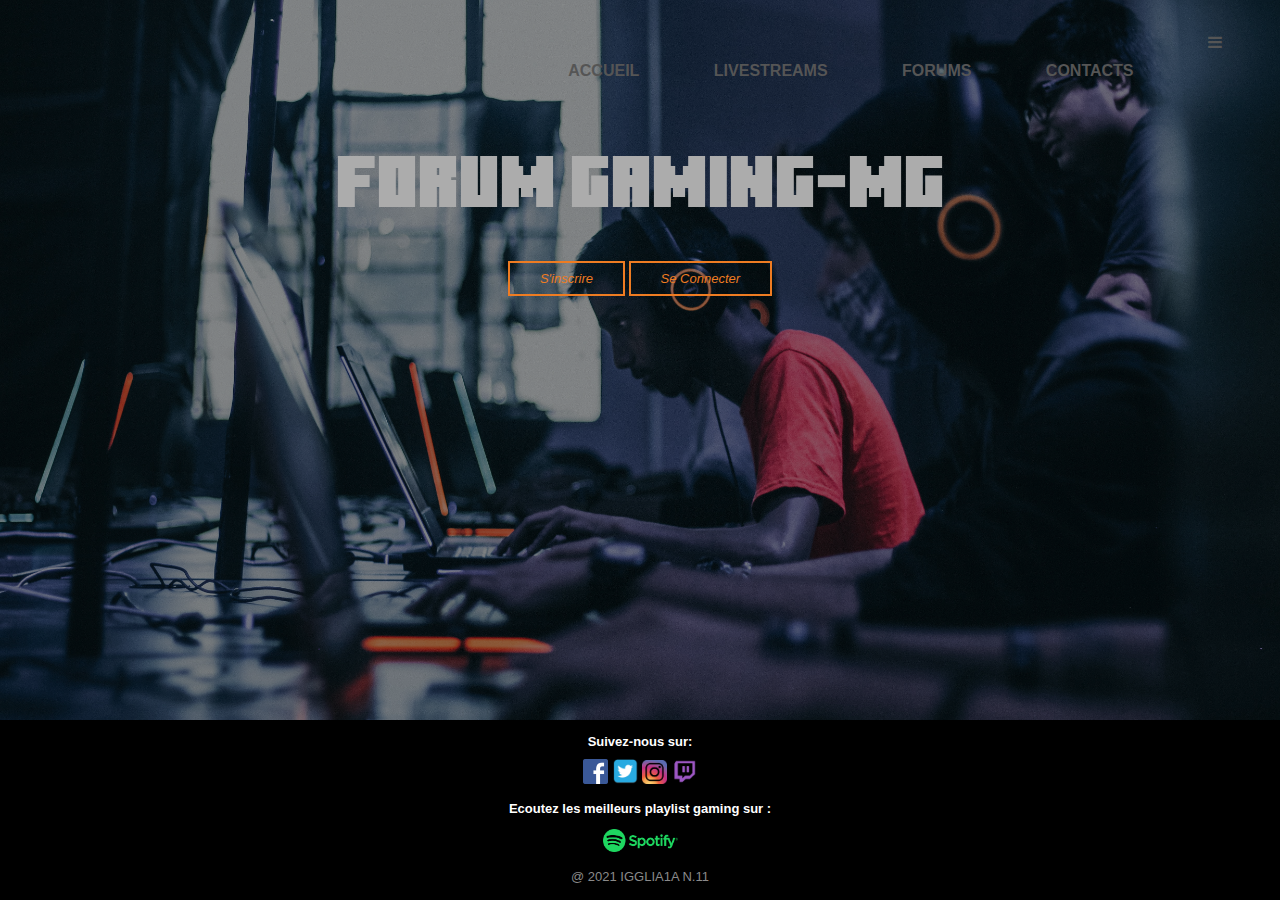
<file: Projet (HTML.CSS) IGGLIA1A n11 ZAFINIAINA Herma PROSPER/index.html>
<!DOCTYPE html>

<html lang="en">

    <head>
        <meta charset="UTF-8" />
        <meta name="viewport" content="width=device-width, initial-scale=1.0"/>
        <title>Accueil | Gaming-MG Website</title>
        <link rel="stylesheet" href="./css/style0.css" />
        <!-- Lien CSS awesome online pour les icones des reseaux sociaux et autres icones utilisés dans cette page web -->
        <link rel="stylesheet" href="https://cdnjs.cloudflare.com/ajax/libs/font-awesome/4.7.0/css/font-awesome.min.css">
        <style>
          @font-face {
              font-family: MinecraftTen;
              src: url(./font/MinecraftTen.ttf);
          }
        </style>
    </head>

    <body>
      <!-- Haut de la page web-->
        <nav>
            <ul>
              <li><a href="./index.html">Accueil</a></li>
              <li><a href="#">LiveStreams</a></li>
              <li><a href="#">Forums</a></li>
              <li><a href="#">Contacts</a></li>
              <li><a href="#"><i class="fa fa-bars"></i></a>
                    <ul>
                        <li><a href="#">Demarrer un live</a></li>
                        <li><a href="#">Aides</a></li>
                        <li><a href="#">Se Deconnecter</a></li>
                    </ul>
              </li>
            </ul>
        </nav>
      
      <!-- Corps de la page web -->
        <h1>FORUM GAMING-MG</h1>
          <p>
              <a href="./html/Formulaire d'inscription.html" class="btn"><i>S'inscrire</i></a>
              <a href="./html/Page de Connexion.html" class="btn"><i>Se Connecter</i></a>
          </p>
      
      <!-- Pieds de la page web -->
        <div class="footer">
            <h2>Suivez-nous sur:</h2>
              <div>
                <a href="www.facebook.com/forum gaming-mg" target="-blank"><img src="./img/facebook.png" alt="facebook" width="25px" /></a>
                <a href="www.twitter.com/forum gaming-mg" target="-blank"><img src="./img/twitter.png" alt="twitter" width="25px" /></a>
                <a href="www.instagram.com/forum gaming-mg" target="-blank"><img src="./img/instagram.png" alt="instagram" width="25px" /></a>
                <a href="www.twich.com/forum gaming-mg" target="-blank"><img src="./img/twich.png" alt="twich" width="25px" /></a>
              </div>
            <h3>Ecoutez les meilleurs playlist gaming sur :</h3>
              <div>
                <a href="www.spotify.com/forum gaming-mg" target="-blank"><img src="./img/spotify.png" alt="spotify" width="75px" /></a>
              </div>
            <p>@ 2021 IGGLIA1A N.11</p>
        </div>

    </body>

</html>
</file>
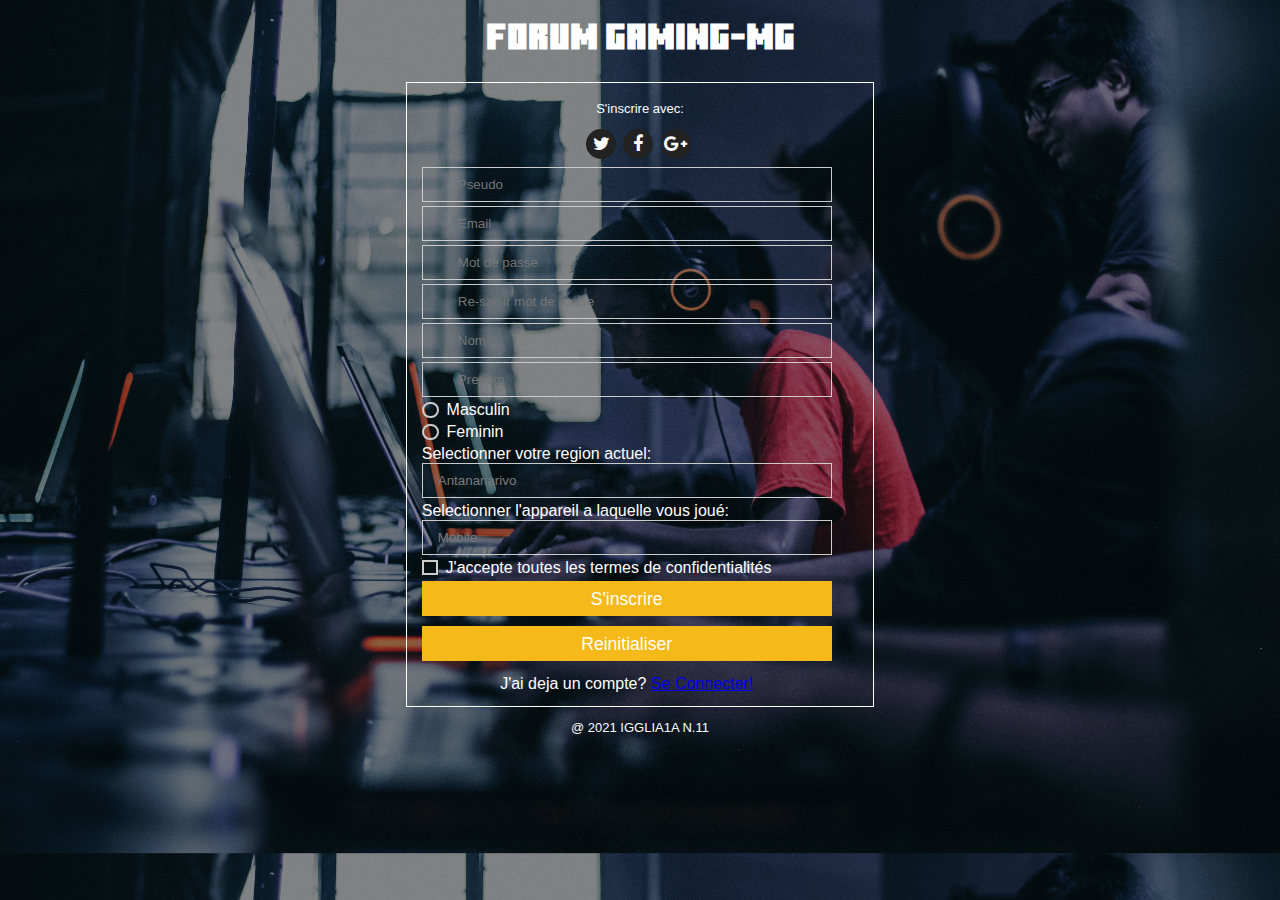
<file: Projet (HTML.CSS) IGGLIA1A n11 ZAFINIAINA Herma PROSPER/html/Formulaire d'inscription.html>
<!DOCTYPE html>

<html lang="en" >

<head>
  <title>Page D'inscription forum-MG</title>
  <meta charset="UTF-8">
  <meta name="viewport" content="width=device-width, initial-scale=1">
  <link rel="stylesheet" href="../css/style.css">
  <!-- Lien CSS awesome online pour les icones des reseaux sociaux et autres utilisés dans cette page web -->
  <link rel="stylesheet" href="https://cdnjs.cloudflare.com/ajax/libs/font-awesome/4.7.0/css/font-awesome.min.css">
   <style>
            @font-face {
                font-family: MinecraftTen;
                src: url(../font/MinecraftTen.ttf);
            }
   </style>
</head>

<body>
      <h1>Forum Gaming-MG</h1>
      <fieldset>
          <form>
                <table>
                    <tr>
                        <p>S'inscrire avec:</p>
                        <ul class="social">
                            <li>
                              <a href="https://twitter.com/" title="twitter" target="-blank">
                                <span class="fa fa-twitter"></span>
                              </a>
                            </li>
                            <li>
                              <a href="https://www.facebook.com/" title="facebook" target="-blank">
                                <span class="fa fa-facebook"></span>
                              </a>
                            </li>
                            <li>
                              <a href="https://plus.google.com/" title="google-plus" target="-blank">
                                <span class="fa fa-google-plus"></span>
                              </a>
                            </li>
                          </ul>
                      </tr>
                      <tr>
                        <td><input type="text" name="pseudo" placeholder="Pseudo" /></td>
                      </tr>
                      <tr>
                          <td><input type="email" name="email" placeholder="Email" required /></td>
                      </tr>
                      <tr>
                          <td><input type="password" name="mot de passe" placeholder="Mot de passe" required /></td>
                      </tr>
                      <tr>
                          <td><input type="password" name="mot de passe" placeholder="Re-saisir mot de passe" required /></td>
                      </tr>
                      <tr>
                          <td><input type="text" name="Nom" placeholder="Nom" /></td>
                      </tr>
                      <tr>
                          <td><input type="text" name="Prenom" placeholder="Prenom" required /></td>
                      </tr>
                      <tr>
                          <td class="radio_option">
                              <input type="radio" name="radiogroup1" id="rd1">
                              <label for="rd1">Masculin</label>
                          </td>
                      </tr>
                      <tr>
                          <td class="radio_option">
                              <input type="radio" name="radiogroup1" id="rd2">
                              <label for="rd2">Feminin</label>
                          </td>
                      </tr>
                      <tr>
                          <td class="select_option">
                            <label for="region">Selectionner votre region actuel:</label>
                              <select name="region" id="region">
                                    <option>Antananarivo</option>
                                    <option>Diego</option>
                                    <option>Majunga</option>
                                    <option>Toamasina</option>
                                    <option>Fianarantsoa</option>
                                    <option>Tulear</option>
                                    <option>Autres</option>
                              </select>
                          </td>
                      </tr>
                          <td class="select_option">
                            <label for="console">Selectionner l'appareil a laquelle vous joué:</label>
                            <select name="console" id="console">
                                    <option>Mobile</option>
                                    <option>PC</option>
                                    <option>Playstation</option>
                                    <option>XBOX</option>
                                    <option>Autres</option>
                            </select>
                          </td>
                      <tr>
            	            <td class="checkbox_option">
                              <input type="checkbox" id="cb1">
                              <label for="cb1">J'accepte toutes les termes de confidentialités</label>
                          </td>
                      </tr>
                      <tr>
                          <td>
                              <input class="button" type="submit" value="S'inscrire" />
                              <!-- boutton pour reinitialiser les données inserés sur le formulaire d'inscription -->
                              <input class="button" type="reset" value="Reinitialiser" />
                          </td>
                      </tr>
                      <tr class="nada">
                          <td>J'ai deja un compte? <a href="../html/Page de Connexion.html"> Se Connecter!</a></td>
                      </tr>
                </table>
          </form>
        </fieldset>
        <p>@ 2021 IGGLIA1A N.11</p>
</body>

</html>
</file>
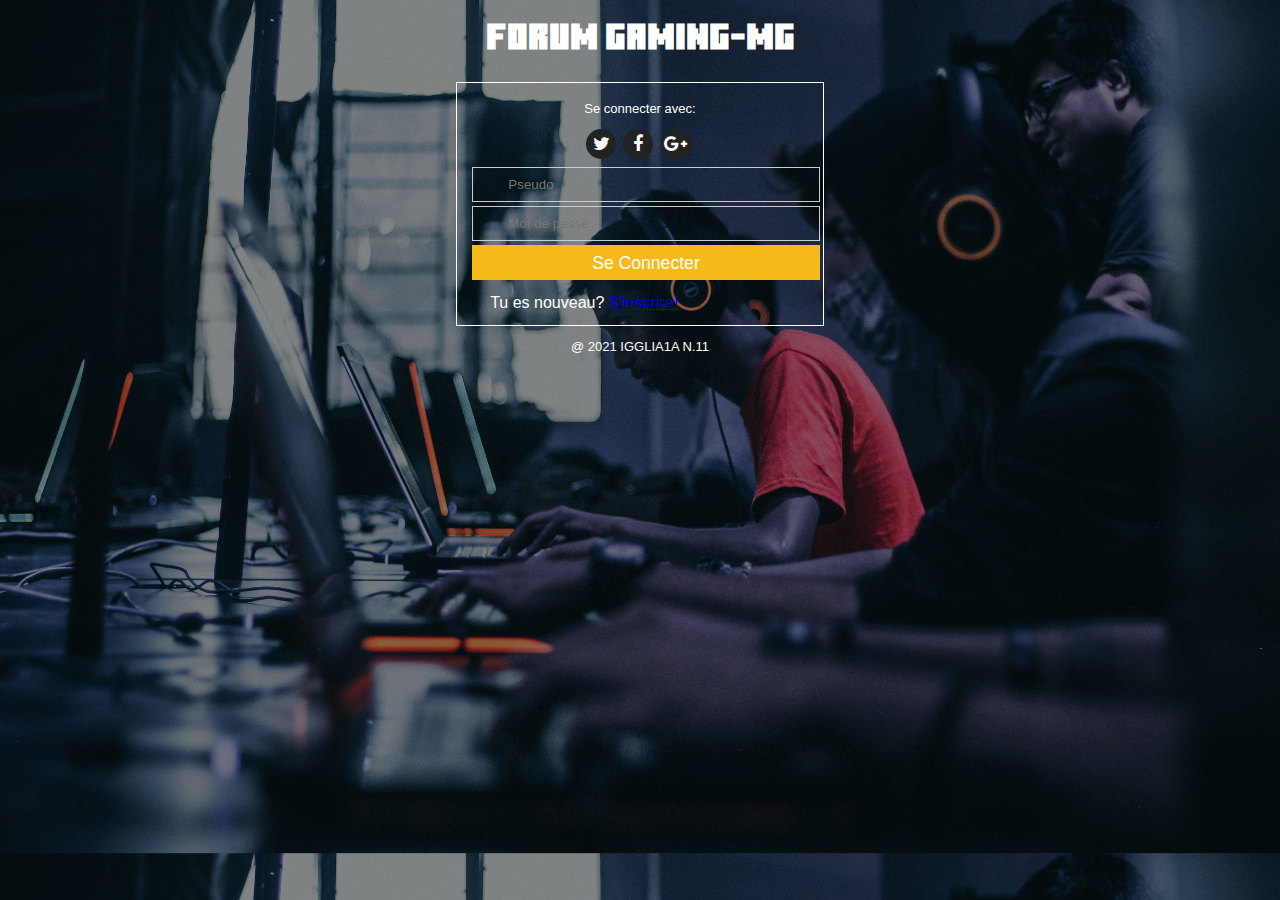
<file: Projet (HTML.CSS) IGGLIA1A n11 ZAFINIAINA Herma PROSPER/html/Page de Connexion.html>
<!DOCTYPE html>

<html lang="en" >

<head>
  <title>Page de connexion forum-MG</title>
  <meta charset="UTF-8">
  <meta name="viewport" content="width=device-width, initial-scale=1">
  <link rel="stylesheet" href="../css/style1.css">
  <!-- Lien CSS awesome online pour les icones des reseaux sociaux et autres utilisés dans cette page web -->
  <link rel="stylesheet" href="https://cdnjs.cloudflare.com/ajax/libs/font-awesome/4.7.0/css/font-awesome.min.css">
   <style>
            @font-face {
                font-family: MinecraftTen;
                src: url(../font/MinecraftTen.ttf);
            }
   </style>
</head>

<body>
      <h1>Forum Gaming-MG</h1>
      <fieldset>
          <form>
                <table>
                    <tr>
                        <p>Se connecter avec:</p>
                        <ul class="social">
                            <li>
                              <a href="https://twitter.com/" title="twitter" target="-blanc">
                                <span class="fa fa-twitter"></span>
                              </a>
                            </li>
                            <li>
                              <a href="https://www.facebook.com/" title="facebook" target="-blanc">
                                <span class="fa fa-facebook"></span>
                              </a>
                            </li>
                            <li>
                              <a href="https://plus.google.com/" title="google-plus" target="-blanc">
                                <span class="fa fa-google-plus"></span>
                              </a>
                            </li>
                          </ul>
                      </tr>
                      <tr>
                        <td><input type="text" name="pseudo" placeholder="Pseudo" /></td>
                      </tr>
                      <tr>
                          <td><input type="password" name="mot de passe" placeholder="Mot de passe" required /></td>
                      </tr>
                      <tr>
                        <td>
                            <input class="button" type="submit" value="Se Connecter" />
                        </td>
                    </tr>
                    <tr class="nada">
                        <td>Tu es nouveau? <a href="../html/Formulaire d'inscription.html"> S'inscrire!</a></td>
                    </tr>
              </table>
        </form>
      </fieldset>
      <p>@ 2021 IGGLIA1A N.11</p>
</body>

</html>
</file>
<file: Projet (HTML.CSS) IGGLIA1A n11 ZAFINIAINA Herma PROSPER/css/style0.css>
body {
    font-family: Verdana, Geneva, sans-serif;
    box-sizing: none;
    background-image: linear-gradient(to bottom, rgb(0,0,0,0.45), rgb(0,0,0,0.45)),url(../img/Background.jpg);
    background-size: cover;
  }

.navbar {
    display: flex;
    align-items: center;
    padding: 20px;
  }

  nav {
    flex: 1;
    text-align: right;
  }
  
  nav ul {
    display: inline-block;
    list-style-type: none;
  }
  
  nav ul li {
    display: inline-block;
    margin-right: 30px;
  }
  
  nav ul li a {
    display: block;
    padding: 10px;
    text-decoration: none;
    color: #555;
    font-weight: 800;
    text-transform: uppercase;
    margin: 0 10px;
  }
  
  nav ul li a,
  nav ul li a:after,
  nav ul li a:before {
    transition: all .5s;
  }
  
  nav ul li a:hover {
    color: #555;
  }
  
  nav ul li a {
    position:relative;
    z-index: 1;
  }

  nav ul li a:hover {
    color: white;
  }

  nav ul li a:after {
    display: block;
    position: absolute;
    top: 0;
    left: 0;
    bottom: 0;
    right: 0;
    margin: auto;
    width: 100%;
    height: 1px;
    content: '.';
    color: transparent;
    background: #ee7c22;
    visibility: none;
    opacity: 0;
    z-index: -1;
  }

  nav ul li a:hover:after {
    opacity: 1;
    visibility: visible;
    height: 100%;
  }

  nav ul li ul li {
    display: none;
  }

  nav ul li:hover ul li{
    display: block;
  }

  h1 {
    font-family: MinecraftTen;
    font-size: 70px;
    text-align: center;
    color: #acacac;
  }

  .btn {
    background: transparent;
    color: #ee7c22;
    padding: 8px 30px;
    border: 2px solid #ee7c22;
    transition: background 0.5s;
    text-decoration: none;
  }
  
  .btn:hover {
    background-color: #ee7c22;
    color: #fff;
  }

  h2, h3, p {
      text-align: center;
      font-size: small;
      color: white;
  }

  .footer {
    position: absolute;
    bottom: 0;
    left: 0;
    right: 0;
    display: flex;
    background: #000;
    color: #acacac;
    padding: 3px 0px;
    margin-bottom: 0px;
    align-items:center;
    justify-content: center;
    flex-direction: column;
  }

  .footer p {
    color: #8a8a8a;
  }
</file>
<file: Projet (HTML.CSS) IGGLIA1A n11 ZAFINIAINA Herma PROSPER/css/style.css>
body {
  font-family: Verdana, Geneva, sans-serif;
  box-sizing: none;
  background-image: linear-gradient(to bottom, rgb(0,0,0,0.45), rgb(0,0,0,0.45)),url(../img/Background.jpg);
  background-size: cover;
}

h1 {
  font-family: MinecraftTen;
  font-size: 35px;
  color: white;
  text-align: center;
}

 input[type=text], input[type=email], input[type=password] {
  width: 100%;
  padding: 8px 10px 9px 35px;
  height: 35px;
  border: 1px solid #cccccc;
  box-sizing: border-box;
  outline: none;
  background-color: transparent;
  -webkit-transition: all 0.30s ease-in-out;
  -moz-transition: all 0.30s ease-in-out;
  -ms-transition: all 0.30s ease-in-out;
  transition: all 0.30s ease-in-out;
}

 input[type=text]:hover, input[type=email]:hover, input[type=password]:hover {
  background: #fafafa;
}
 input[type=text]:focus, input[type=email]:focus, input[type=password]:focus {
  -webkit-box-shadow: 0 0 2px 1px rgba(255, 169, 0, 0.5);
  -moz-box-shadow: 0 0 2px 1px rgba(255, 169, 0, 0.5);
  box-shadow: 0 0 2px 1px rgba(255, 169, 0, 0.5);
  border: 1px solid #f5ba1a;
  background: #fafafa;
}
 input[type=submit], input[type=reset] {
  background: #f5ba1a;
  height: 35px;
  line-height: 35px;
  width: 100%;
  border: none;
  cursor: pointer;
  color: #fff;
  font-size: 1.1em;
  margin-bottom: 10px;
}
 input[type=submit]:hover, input[type=reset]:hover{
  background: #ee7c22;
}
 input[type=submit]:focus, input[type=reset]:focus {
  background: #e1a70a;
}
 input[type=checkbox], input[type=radio] {
  border: 0;
  height: 1px;
  margin: -1px;
  padding: 0;
  position: absolute;
  width: 1px;
}

.checkbox_option label {
  color: white;
  margin-right: 1em;
  position: relative;
}
.checkbox_option label:before {
  content: "";
  display: inline-block;
  width: 0.5em;
  height: 0.5em;
  margin-right: 0.5em;
  vertical-align: -2px;
  border: 2px solid #cccccc;
  padding: 0.12em;
  background-color: transparent;
  background-clip: content-box;
}
.checkbox_option label:after {
  border-right: 2px solid white;
  border-top: 2px solid white;
  content: "";
  height: 20px;
  left: 2px;
  position: absolute;
  top: 7px;
  transform: scaleX(-1) rotate(135deg);
  transform-origin: left top;
  width: 7px;
  display: none;
}
.checkbox_option input:hover + label:before {
  border-color: white;
}
.checkbox_option input:checked + label:before {
  border-color: white;
}
.checkbox_option input:checked + label:after {
  display: block;
  width: 7px;
  height: 20px;
  border-color: white;
}

.radio_option label {
  margin-right: 1em;
  color: white;
}
.radio_option label:before {
  content: "";
  display: inline-block;
  width: 0.5em;
  height: 0.5em;
  margin-right: 0.5em;
  border-radius: 50%;
  vertical-align: -3px;
  border: 2px solid #cccccc;
  padding: 0.15em;
  background-color: transparent;
  background-clip: content-box;
}
.radio_option input:hover + label:before {
  border-color: white;
}
.radio_option input:checked + label:before {
  background-color: white;
  border-color: #000000;
}

.select_option {
  position: relative;
  width: 100%;
}

.select_option label{
  color: white;
}

.select_option select {
  display: inline-block;
  width: 100%;
  height: 35px;
  padding: 0px 15px;
  cursor: pointer;
  color: #7b7b7b;
  border: 1px solid #cccccc;
  border-radius: 0;
  background: transparent;
  appearance: none;
}

.select_option select:hover, .select_option select:focus {
  color: #000000;
  background: #fafafa;
  border-color: #000000;
}

fieldset {
  background-color: transparent;
  width: 35%;
  margin-left: auto;
  margin-right: auto;
  border: 1px solid white;
  
}

.nada td {
  color: white;
  text-align: center;
}

.nada td a:hover {
  color: #ee7c22;
}

p{
  font-size: small;
  text-align: center;
  color: white;
}

ul.social {
  margin: 0;
  padding: 0;
  width: 100%;
  text-align: center;
}

ul.social > li {
  display: inline-block;
}

ul.social > li > a {
  display: inline-block;
  font-size: 18px;
  line-height: 30px;
  width: 30px;
  height: 30px;
  border-radius: 36px;
  background-color: #222222;
  color: #fff;
  margin: 0 3px 3px 0;
}

ul.social > li > a:hover {
  text-decoration: none;
  background-color: #ee7c22;
}
</file>
<file: Projet (HTML.CSS) IGGLIA1A n11 ZAFINIAINA Herma PROSPER/css/style1.css>
body {
    font-family: Verdana, Geneva, sans-serif;
    box-sizing: none;
    background-image: linear-gradient(to bottom, rgb(0,0,0,0.45), rgb(0,0,0,0.45)),url(../img/Background.jpg);
    background-size: cover;
  }

  h1 {
    font-family: MinecraftTen;
    font-size: 35px;
    color: white;
    text-align: center;
  }

  input[type=text], input[type=password] {
    width: 155%;
    padding: 8px 10px 9px 35px;
    height: 35px;
    border: 1px solid #cccccc;
    box-sizing: border-box;
    outline: none;
    background-color: transparent;
    -webkit-transition: all 0.30s ease-in-out;
    -moz-transition: all 0.30s ease-in-out;
    -ms-transition: all 0.30s ease-in-out;
    transition: all 0.30s ease-in-out;
  }
  
   input[type=text]:hover, input[type=password]:hover {
    background: #fafafa;
  }
   input[type=text]:focus, input[type=password]:focus {
    -webkit-box-shadow: 0 0 2px 1px rgba(255, 169, 0, 0.5);
    -moz-box-shadow: 0 0 2px 1px rgba(255, 169, 0, 0.5);
    box-shadow: 0 0 2px 1px rgba(255, 169, 0, 0.5);
    border: 1px solid #f5ba1a;
    background: #fafafa;
  }

   input[type=submit] {
    background: #f5ba1a;
    height: 35px;
    line-height: 35px;
    width: 155%;
    border: none;
    cursor: pointer;
    color: #fff;
    font-size: 1.1em;
    margin-bottom: 10px;
  }

   input[type=submit]:hover {
    background: #ee7c22;
  }

   input[type=submit]:focus {
    background: #e1a70a;
  }

  fieldset {
    background-color: transparent;
    width: 27%;
    margin-left: auto;
    margin-right: auto;
    border: 1px solid white;
  }

  p{
    font-size: small;
    text-align: center;
    color: white;
  }

  .nada td {
    color: white;
    text-align: center;
  }

  .nada td a:hover {
    color: #ee7c22;
  }
  
  ul.social {
    margin: 0;
    padding: 0;
    width: 100%;
    text-align: center;
  }
  
  ul.social > li {
    display: inline-block;
  }
  
  ul.social > li > a {
    display: inline-block;
    font-size: 18px;
    line-height: 30px;
    width: 30px;
    height: 30px;
    border-radius: 36px;
    background-color: #222222;
    color: #fff;
    margin: 0 3px 3px 0;
  }
  
  ul.social > li > a:hover {
    text-decoration: none;
    background-color: #ee7c22;
  }
</file>
